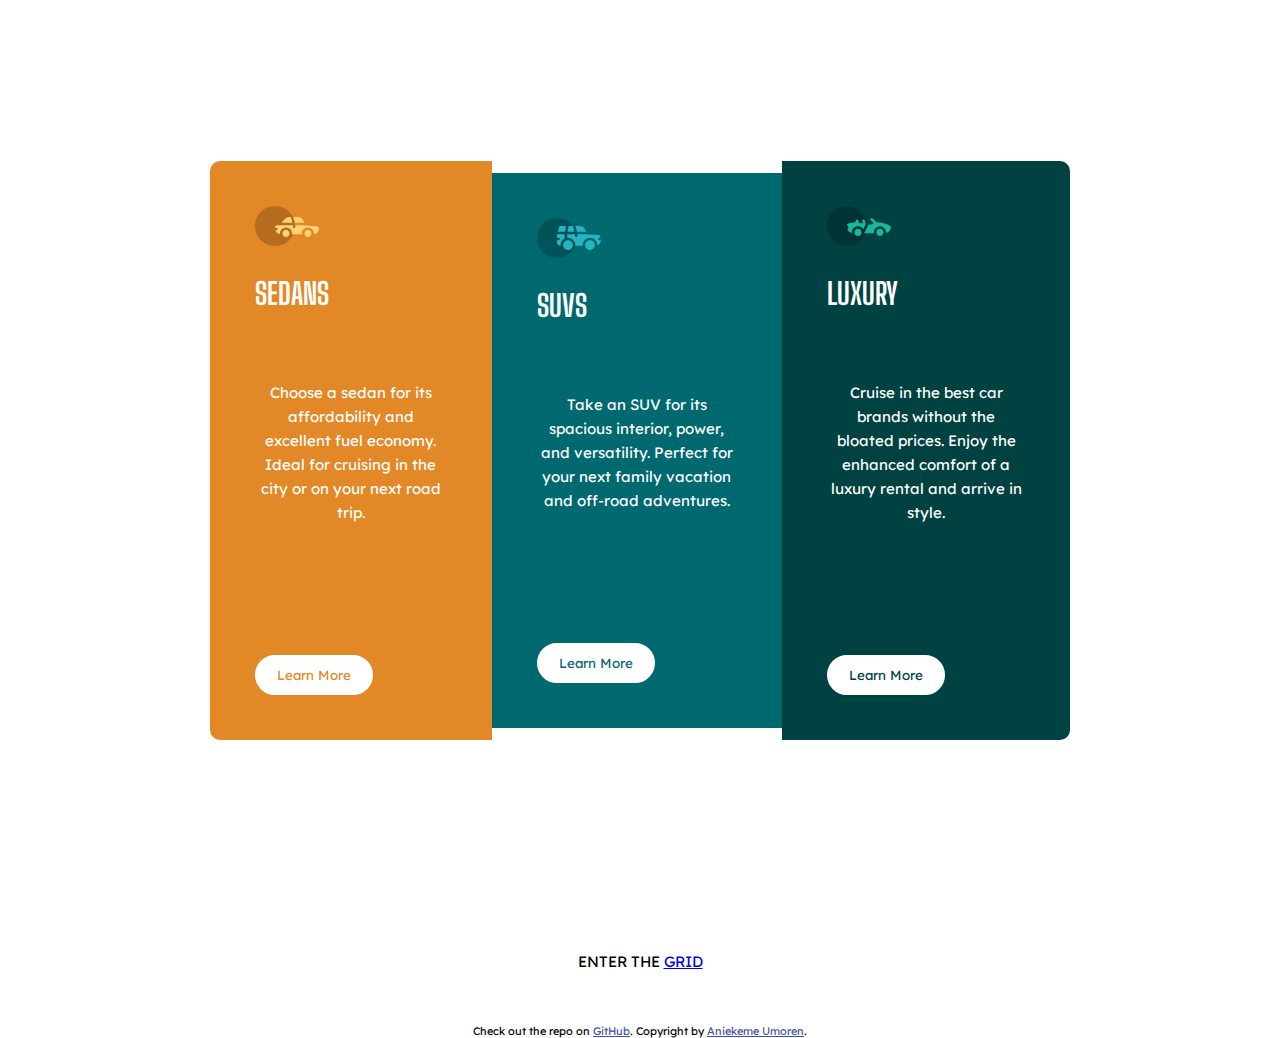
<file: index.html>
<!DOCTYPE html>
<html lang="en">
<head>
  <meta charset="UTF-8">
  <meta name="viewport" content="width=device-width, initial-scale=1.0"> <!-- displays site properly based on user's device -->

  <link rel="icon" type="image/png" sizes="32x32" href="./images/favicon-32x32.png">
  <link rel="preconnect" href="https://fonts.googleapis.com">
<link rel="preconnect" href="https://fonts.gstatic.com" crossorigin>
<link href="https://fonts.googleapis.com/css2?family=Big+Shoulders+Display:wght@700&family=Lexend+Deca&display=swap" rel="stylesheet">
  <link rel="stylesheet" href="style.css">
  
  <title>Aniekeme's 3 Column Card Design</title>

</head>
<body>
  <div class="container">
    <div class="card bright-orange">
      <img src="./images/icon-sedans.svg" alt="">
      <h3>Sedans</h3>
      <p>Choose a sedan for its affordability and excellent fuel economy. Ideal for cruising in the city 
        or on your next road trip.</p><button class="btn">Learn More</button>
    </div>

    <div class="card dark-cyan">
      <img src="./images/icon-suvs.svg" alt="">
      <h3>SUVs</h3>
      <p>Take an SUV for its spacious interior, power, and versatility. Perfect for your next family vacation 
        and off-road adventures.</p><button class="btn">Learn More</button>
    </div>

    <div class="card very-dark-cyan">
      <img src="./images/icon-luxury.svg" alt="">
      <h3>Luxury</h3>
      <p>Cruise in the best car brands without the bloated prices. Enjoy the enhanced comfort of a luxury 
        rental and arrive in style.</p><button class="btn">Learn More</button>
    </div>
  
  </div>

  <p>ENTER THE <a href="grid2.html">GRID</a></p>
  

  <div class="attribution">
    Check out the repo on <a href="https://github.com/Aniekeme1/aniekemeflexboxgrid" target="_blank">GitHub</a>. 
    Copyright by <a href="https://github.com/Aniekeme1">Aniekeme Umoren</a>.
  </div>
</body>
</html>
</file>
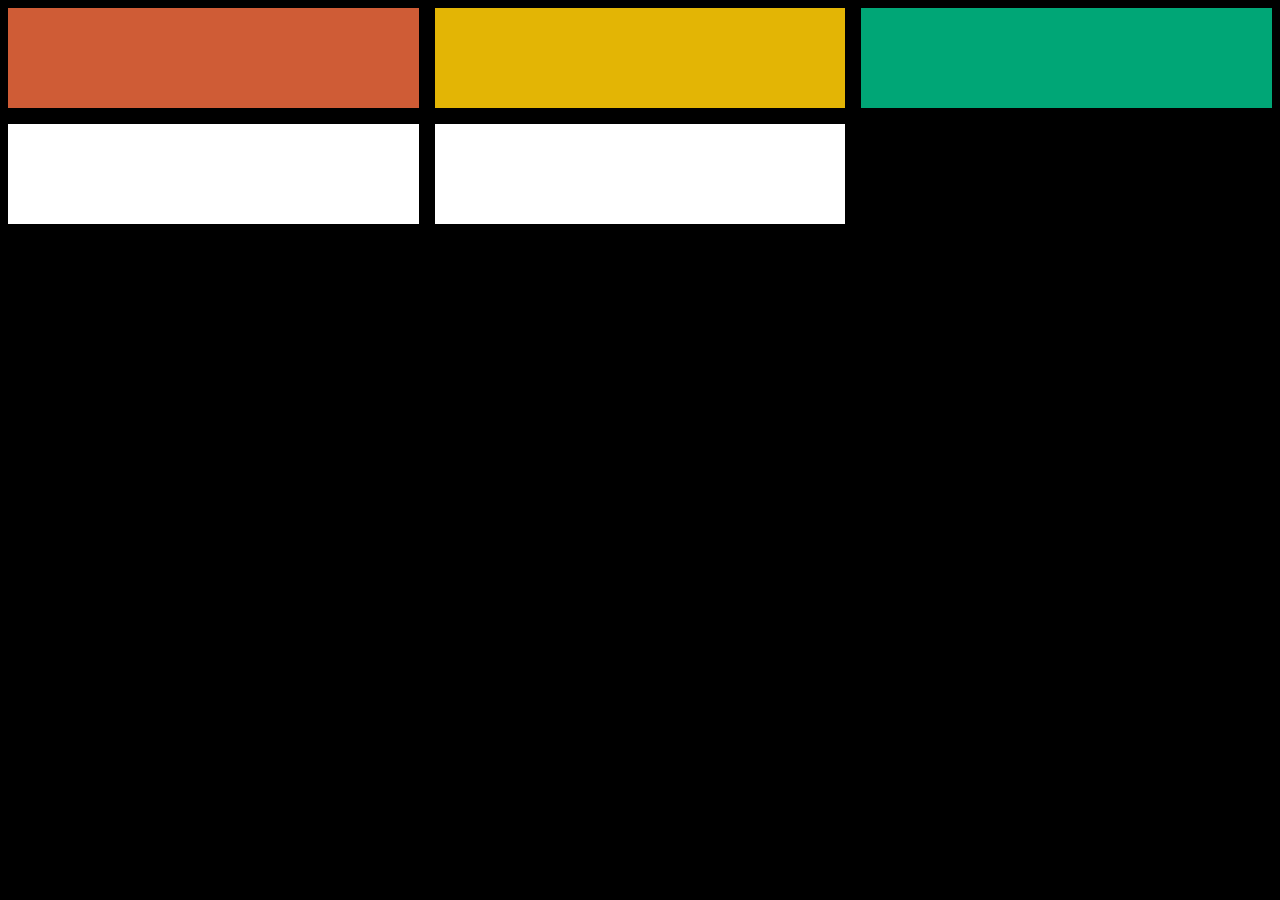
<file: grid2.html>
<!DOCTYPE html>
<html lang="en">
<head>
    <meta charset="UTF-8">
    <meta http-equiv="X-UA-Compatible" content="IE=edge">
    <meta name="viewport" content="width=device-width, initial-scale=1.0">
    <title>css practice grid 2</title>
    <style>
        body{
            background-color: black;
        }
          .wrapper{
            display: grid;
            grid-template-columns: 1fr 1fr 1fr;
            grid-gap: 1em;
            grid-auto-rows: minmax(100px, auto)
        }
        .one{
            background-color: rgb(207, 92, 54);

        }
        .two{
            background-color: rgb(227, 181, 5);
        }
        .three{
            background-color:rgb(0, 166, 118);
        }
        .four{
            background-color: white;
        }
        .five{
            background-color: white;
        }
    </style>
</head>
<body>
    <div class="wrapper">
        <div class="one">
        </div>
        <div class="two">
        </div>
        <div class="three">
        </div>
        <div class="four">
        </div>
        <div class="five">
        </div>
      
    </div>
    
</body>
</html>
</file>
<file: style.css>
:root{
    --bright-orange: hsl(31, 77%, 52%);
    --dark-cyan: hsl(184, 100%, 22%);
    --very-dark-cyan: hsl(179, 100%, 13%);
}


*{
    margin: 0;
    padding: 0;
    box-sizing: border-box;
}
body, button{
    font-family: "Lexend Deca", sans-serif;
}

h3{
    font-family: "Big Shoulders Display", sans-serif;
    text-transform: uppercase;
    font-size: 30px;
}

p{
    font-size: 15px;
    line-height: 1.6;
}

.btn {
    background-color: white;
    border: 2px solid white;
    border-radius: 30px;
    padding: 10px 20px;
    cursor: pointer;
    transition: all 0.4s ease-in-out;
}


.bright-orange {
    background-color: var(--bright-orange);
    color: white;
    border-radius: 10px 10px 0 0;
}

.bright-orange .btn {
    color: var(--bright-orange);
}

.dark-cyan{
    background-color: var(--dark-cyan);
    color: white;
}

.dark-cyan .btn {
    color: var(--dark-cyan);
}

.very-dark-cyan {
    background-color: var(--very-dark-cyan);
    color: white;
    border-radius: 0 0 10px 10px;
}

.very-dark-cyan .btn {
    color: var(--very-dark-cyan);
}

.btn:hover {
    background-color: transparent;
    color: white;
}

.container {
    padding: 20px;
}

.card {
    padding: 30px;
}

.card img {
    margin-bottom: 25px;
}

.card h3 {
    margin-bottom: 20px;
}

.card p {
    margin-bottom: 30px;
}

p {
    text-align: center;
    padding-bottom: 50px;
    padding-top: 50px;
}

.attribution { 
    font-size: 11px; text-align: center; 
}
.attribution a { 
    color: hsl(228, 45%, 44%); 
}



@media (min-width: 992px) {
    .container {
        display: flex;
        align-items: center;
        justify-content: center;
        min-height: 100vh;
        max-width: 900px;
        margin: auto;
    }

    .bright-orange {
        border-radius: 10px 0 0 10px;
    }

    .very-dark-cyan {
        border-radius: 0 10px 10px 0;
    }

    .card {
        padding: 45px;
    }

    .card p {
        margin-bottom: 80px;
    }
        
}
</file>
